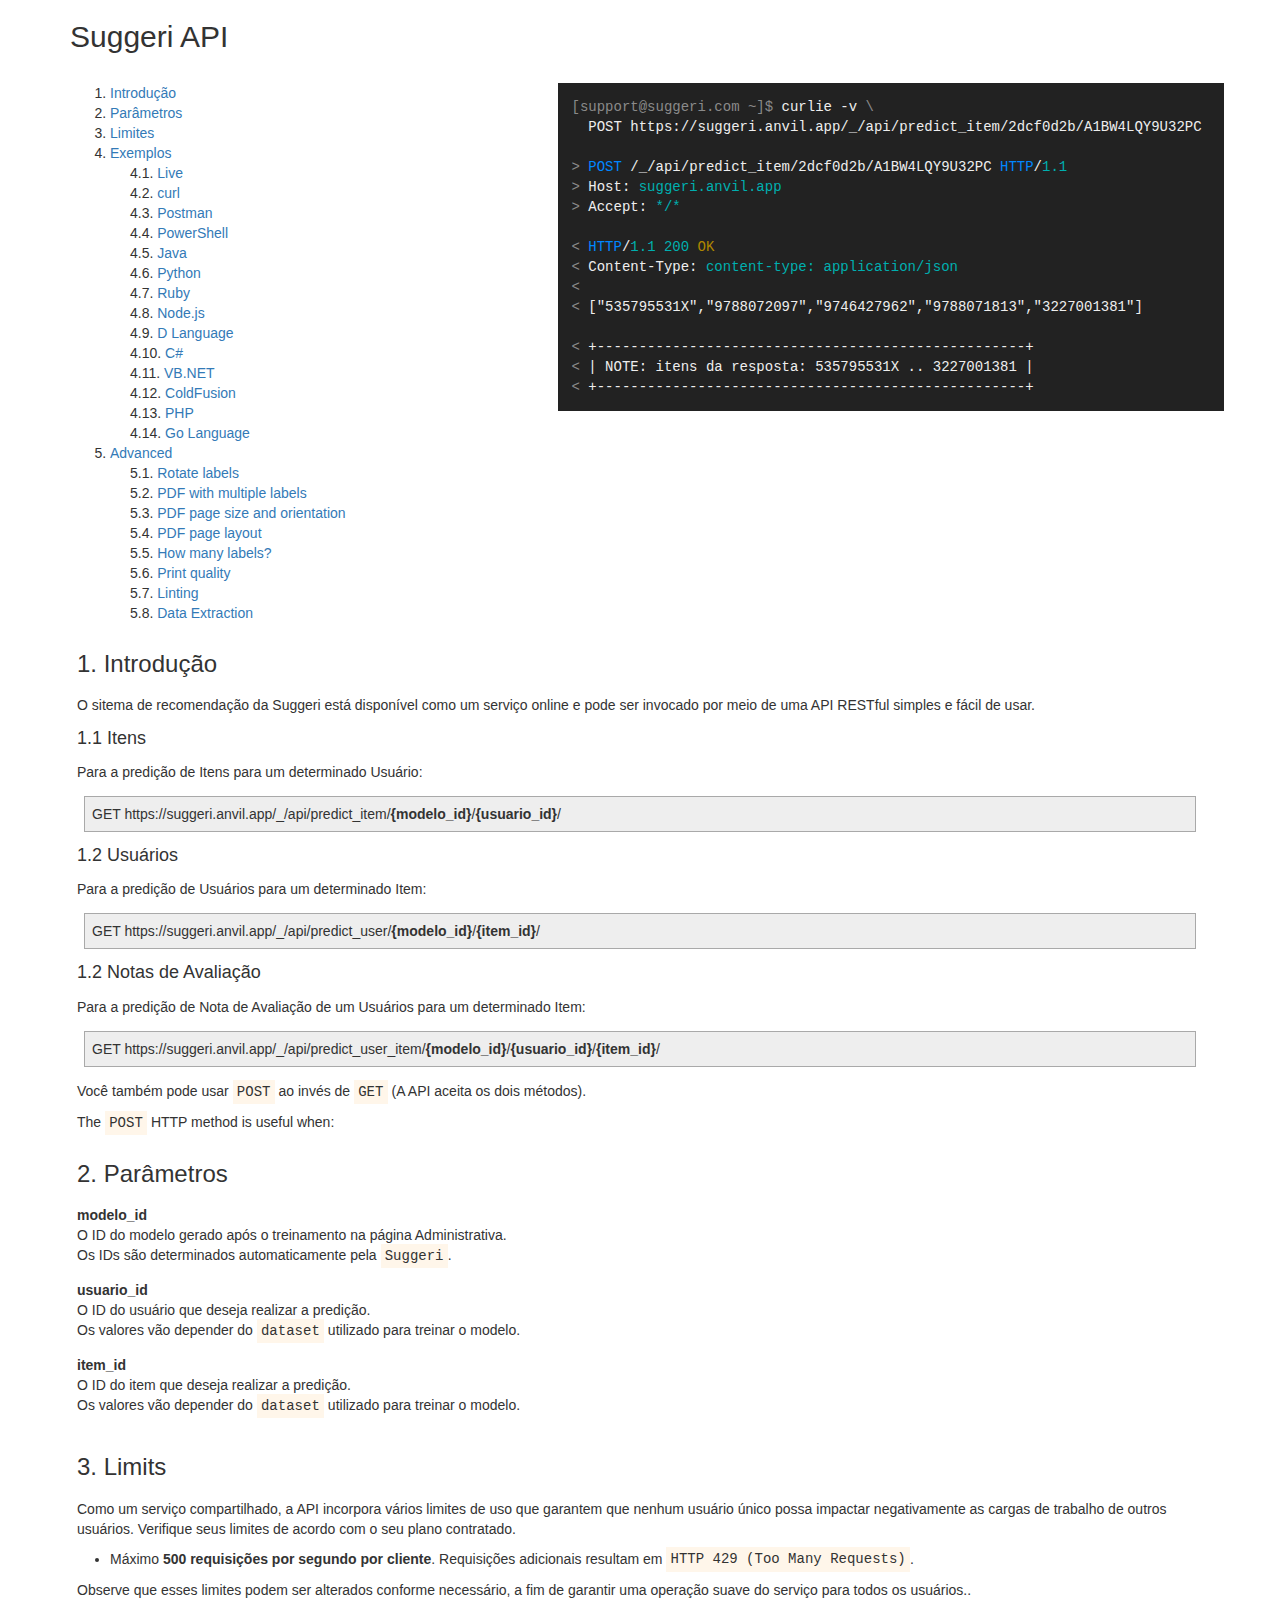
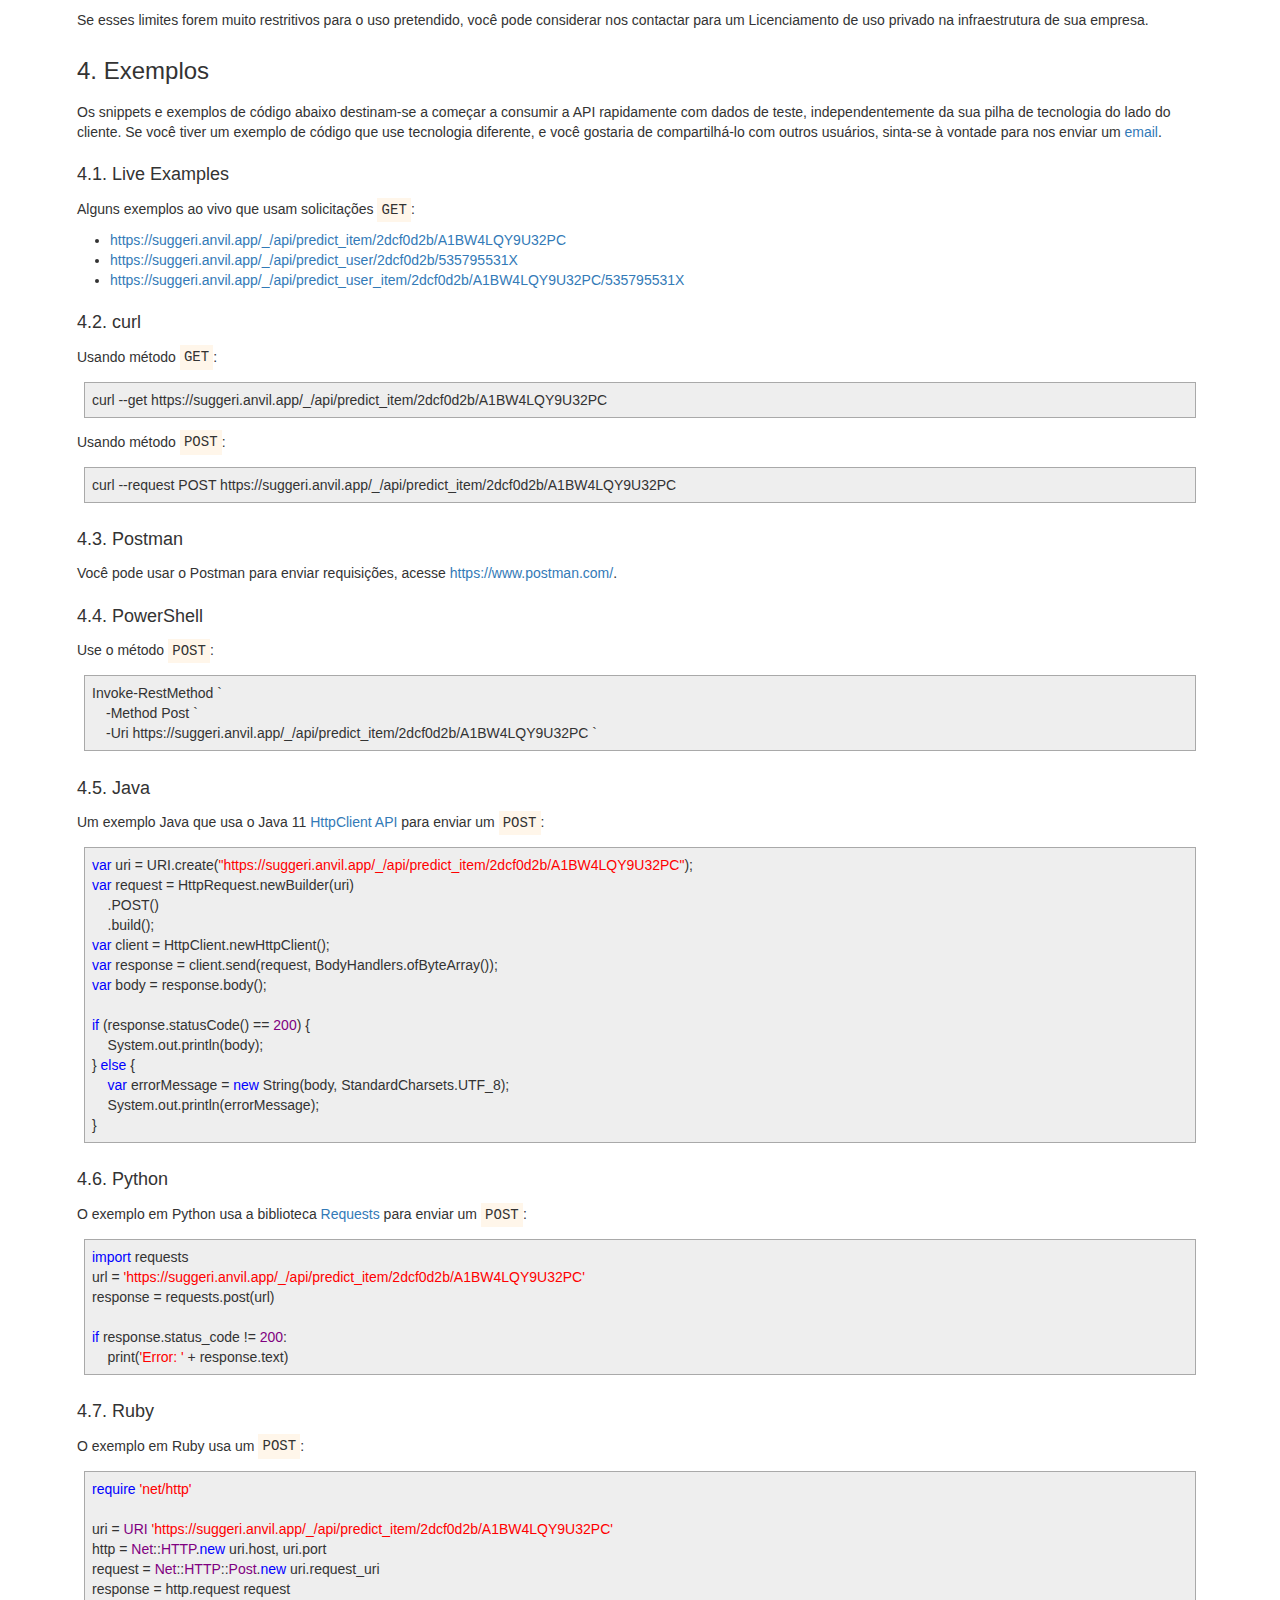
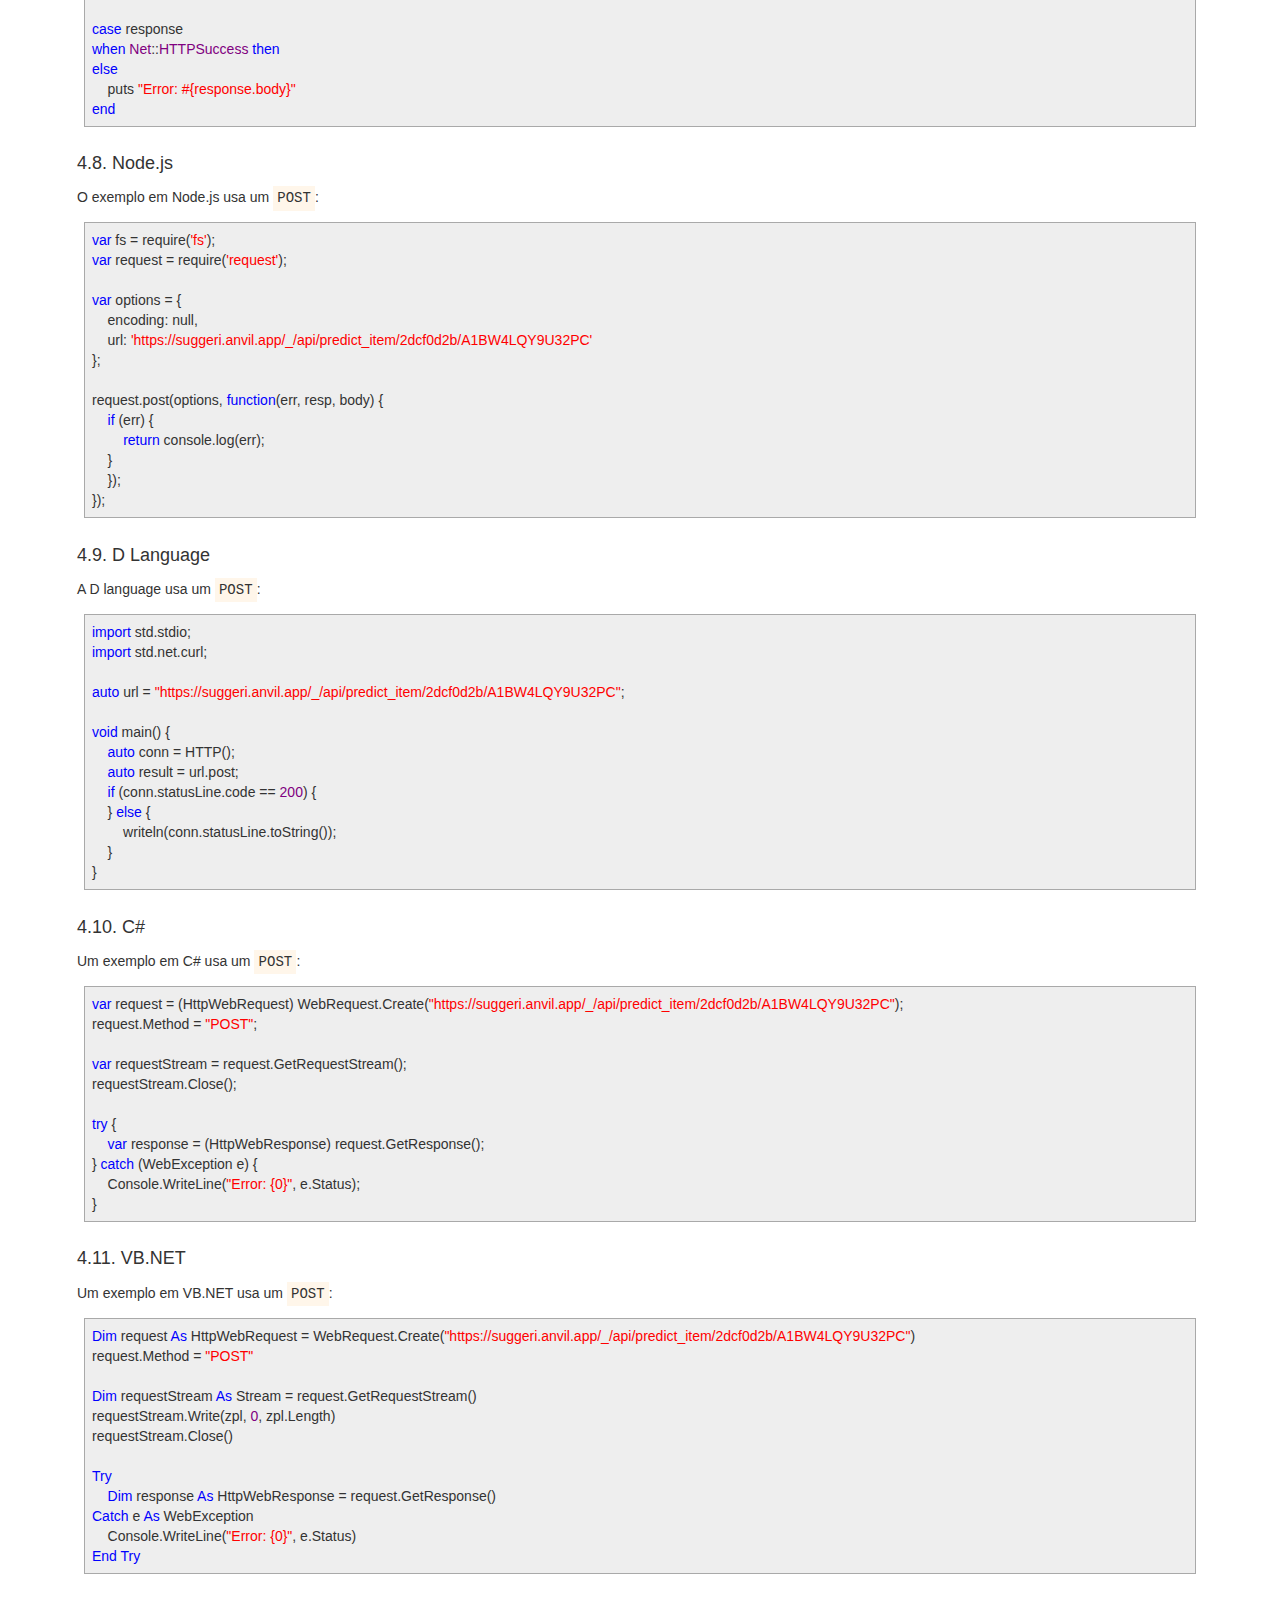
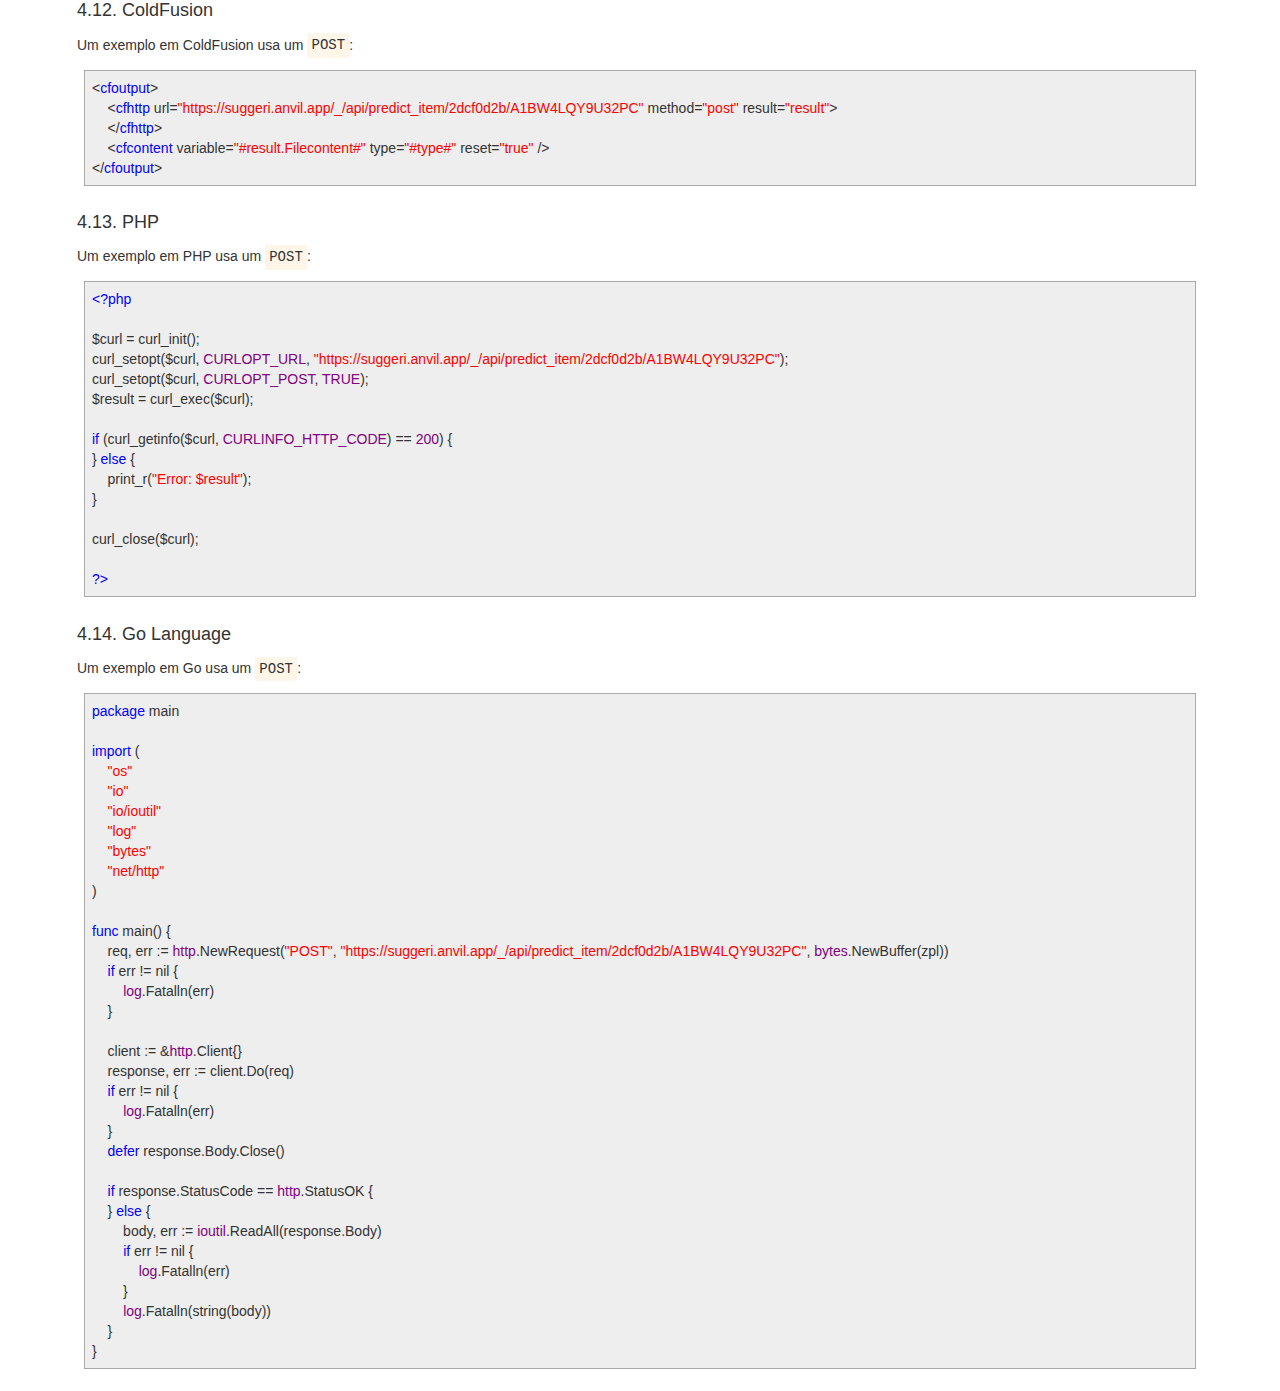
<file: api.html>
<!DOCTYPE html>
<html lang="en">
    <head>

        <meta charset="utf-8">
        <meta http-equiv="X-UA-Compatible" content="IE=edge">
        <meta name="viewport" content="width=device-width, initial-scale=1">
        <meta name="description" content="Online RESTful web service for easy conversion of ZPL code to PNG images or PDF files.">
        <link rel="icon" type="image/png" href="favicon.png">
        <title>Suggeri - API - Documentação</title>

        <!-- Font Awesome -->
        <link rel="stylesheet" href="https://cdnjs.cloudflare.com/ajax/libs/font-awesome/4.0.3/css/font-awesome.min.css">

        <!-- Bootstrap -->
        <link rel="stylesheet" href="https://stackpath.bootstrapcdn.com/bootstrap/3.4.1/css/bootstrap.min.css">

        <!-- Custom styling -->
        <style>
            #logo {
                margin-right: 0.2em;
            }
            a.navbar-brand {
                letter-spacing: 0.15em;
            }
            div.pull-left {
                padding-right: 1em;
            }
        </style>

<style>
    /* https://stackoverflow.com/questions/10405945/html-ordered-list-1-1-1-2-nested-counters-and-scope-not-working */
    ol {
        counter-reset: item;
    }
    ol > li {
        counter-increment: item;
    }
    ol ol > li {
        display: block;
    }
    ol ol > li:before {
        content: counters(item, ".") ". ";
        margin-left: -20px;
    }
    /* https://github.com/rs/curlie/blob/master/formatter/color.go */
    /* https://jonasjacek.github.io/colors/ */
    .console {
        color: #eee;
        background-color: #222;
        padding: 1em;
        font-family: monospace;
        white-space: nowrap;
        display: table; /* shrink width to size of contents */
    }
    .console .value  { color: #00afaf; }
    .console .status { color: #af8700; }
    .console .field  { color: #0087ff; }
    .console .faded  { color: #8a8a8a; }
    .code {
        margin: 1em;
        border: 1px solid darkgray;
        background-color: #eee;
        padding: 0.5em;
    }
    .code .string   { color: red;    }
    .code .comment  { color: green;  }
    .code .literal  { color: purple; }
    .code .constant { color: purple; }
    .code .keyword  { color: blue;   }
    .hanging-indent {
        padding-left: 1.5em;
        text-indent: -1em;
    }
    .tech {
        padding: 0.3em;
        font-family: monospace;
        background-color: #fff6ea;
    }
    dl dt:not(:first-child) {
        padding-top: 1em;
    }
    section {
        /* no collapsing margins */
        overflow: auto;
    }
    section > p, section > h2, section > h3, section > h4, section > dl {
        /* improves target animation look */
        margin-left: 7px;
        margin-right: 7px;
    }
    h2 {
        margin-bottom: 1em;
    }
    h3, h4 {
        margin-top: 0.75em;
        margin-bottom: 0.75em;
    }
    :target {
        animation: 2s highlightTarget cubic-bezier(0.3,0.9,0.4,0.9) 2 alternate;
    }
    @keyframes highlightTarget {
        from {                              }
        to   { background-color: peachpuff; }
    }
    section:last-of-type {
        /* a little space at the bottom of the page */
        margin-bottom: 2em;
    }
</style>
    </head>
    <body>


        <div class="container">

<div class="row">
    <div class="col-md-12">
        <h2>Suggeri API</h2>
    </div>
</div>
<div class="row">
    <div class="col-md-5">
        <ol>
            <li><a href="#intro">Introdução</a></li>
            <li><a href="#parameters">Parâmetros</a></li>
            <li><a href="#limits">Limites</a></li>
            <li><a href="#examples">Exemplos</a>
                <ol>
                    <li><a href="#live">Live</a></li>
                    <li><a href="#curl">curl</a></li>
                    <li><a href="#postman">Postman</a></li>
                    <li><a href="#posh">PowerShell</a></li>
                    <li><a href="#java">Java</a></li>
                    <li><a href="#python">Python</a></li>
                    <li><a href="#ruby">Ruby</a></li>
                    <li><a href="#node">Node.js</a></li>
                    <li><a href="#dlang">D Language</a></li>
                    <li><a href="#csharp">C#</a></li>
                    <li><a href="#vbnet">VB.NET</a></li>
                    <li><a href="#cf">ColdFusion</a></li>
                    <li><a href="#php">PHP</a></li>
                    <li><a href="#golang">Go Language</a></li>
                </ol>
            </li>
            <li><a href="#advanced">Advanced</a>
                <ol>
                    <li><a href="#rotation">Rotate labels</a></li>
                    <li><a href="#multiple">PDF with multiple labels</a></li>
                    <li><a href="#size">PDF page size and orientation</a></li>
                    <li><a href="#layout">PDF page layout</a></li>
                    <li><a href="#count">How many labels?</a></li>
                    <li><a href="#quality">Print quality</a></li>
                    <li><a href="#linting">Linting</a></li>
                    <li><a href="#data-extraction">Data Extraction</a></li>
                </ol>
            </li>
        </ol>
    </div>
    <div class="col-md-7">
        <div class="console">
            <span class="faded">[support@suggeri.com&nbsp;~]$</span>&nbsp;curlie&nbsp;-v&nbsp;<span class="faded">\</span><br>
            &nbsp;&nbsp;POST&nbsp;https://suggeri.anvil.app/_/api/predict_item/2dcf0d2b/A1BW4LQY9U32PC&nbsp;
            <br><br>
            <span class="faded">&gt;</span>&nbsp;<span class="field">POST</span>&nbsp;/_/api/predict_item/2dcf0d2b/A1BW4LQY9U32PC&nbsp;<span class="field">HTTP</span>/<span class="value">1.1</span><br>
            <span class="faded">&gt;</span>&nbsp;Host:&nbsp;<span class="value">suggeri.anvil.app</span><br>
            <span class="faded">&gt;</span>&nbsp;Accept:&nbsp;<span class="value">*/*</span><br>
            <br>
            <span class="faded">&lt;</span>&nbsp;<span class="field">HTTP</span>/<span class="value">1.1</span>&nbsp;<span class="value">200</span>&nbsp;<span class="status">OK</span><br>
            <span class="faded">&lt;</span>&nbsp;Content-Type:&nbsp;<span class="value">content-type: application/json</span><br>
            <span class="faded">&lt;</span><br>

            <span class="faded">&lt;</span>&nbsp;["535795531X","9788072097","9746427962","9788071813","3227001381"]<br><br>

            <span class="faded">&lt;</span>&nbsp;+---------------------------------------------------+<br>
            <span class="faded">&lt;</span>&nbsp;|&nbsp;NOTE:&nbsp;itens da resposta: 535795531X .. 3227001381 |<br>
            <span class="faded">&lt;</span>&nbsp;+---------------------------------------------------+<br>
        </div>
    </div>
</div>
<div class="row">
    <div class="col-md-12">
        <section id="intro">
        <h3>1. Introdução</h3>
        <p>O sitema de recomendação da Suggeri está disponível como um serviço online e pode ser invocado por meio de uma API RESTful simples e fácil de usar.</p>
        <h4>1.1 Itens</h4>
        <p>Para a predição de Itens para um determinado Usuário:</p>
        <p class="code">GET https://suggeri.anvil.app/_/api/predict_item/<b>{modelo_id}</b>/<b>{usuario_id}</b>/</p>
        <h4>1.2 Usuários</h4>
        <p>Para a predição de Usuários para um determinado Item:</p>
        <p class="code">GET https://suggeri.anvil.app/_/api/predict_user/<b>{modelo_id}</b>/<b>{item_id}</b>/</p>
        <h4>1.2 Notas de Avaliação</h4>
        <p>Para a predição de Nota de Avaliação de um Usuários para um determinado Item:</p>
        <p class="code">GET https://suggeri.anvil.app/_/api/predict_user_item/<b>{modelo_id}</b>/<b>{usuario_id}</b>/<b>{item_id}</b>/</p>
        <p>Você também pode usar <span class="tech">POST</span> ao invés de <span class="tech">GET</span> (A API aceita os dois métodos).</p>
        <p>The <span class="tech">POST</span> HTTP method is useful when:</p>
        </section>
        <section id="parameters">
        <h3>2. Parâmetros</h3>
        <dl>
            <dt>modelo_id</dt>
            <dd>O ID do modelo gerado após o treinamento na página Administrativa.<br>
                Os IDs são determinados automaticamente pela <span class="tech">Suggeri</span>.</dd>
            <dt>usuario_id</dt>
            <dd>O ID do usuário que deseja realizar a predição.<br>
                Os valores vão depender do <span class="tech">dataset</span> utilizado para treinar o modelo.</dd>
            <dt>item_id</dt>
            <dd>O ID do item que deseja realizar a predição.<br>
                Os valores vão depender do <span class="tech">dataset</span> utilizado para treinar o modelo.</dd>
        </dl>
        </section>
        <section id="limits">
        <h3>3. Limits</h3>
        <p>Como um serviço compartilhado, a API incorpora vários limites de uso que garantem que nenhum usuário único possa impactar negativamente as cargas de trabalho de outros usuários. Verifique seus limites de acordo com o seu plano contratado.</p>
        <ul>
            <li>Máximo <b>500 requisições por segundo por cliente</b>. Requisições adicionais resultam em <span class="tech">HTTP 429 (Too Many Requests)</span>.</li>
        </ul>
        <p>Observe que esses limites podem ser alterados conforme necessário, a fim de garantir uma operação suave do serviço para todos os usuários..</p>
        <p>Se esses limites forem muito restritivos para o uso pretendido, você pode considerar nos contactar para um Licenciamento de uso privado na infraestrutura de sua empresa.</p>
        </section>
        <section id="examples">
        <h3>4. Exemplos</h3>
        <p>Os snippets e exemplos de código abaixo destinam-se a começar a consumir a API rapidamente com dados de teste, 
            independentemente da sua pilha de tecnologia do lado do cliente. 
            Se você tiver um exemplo de código que use tecnologia diferente, e você gostaria de compartilhá-lo com outros usuários, 
            sinta-se à vontade para nos enviar um <a href="mailto:ronivaldo@gmail.com">email</a>.</p>
        </section>
        <section id="live">
        <h4>4.1. Live Examples</h4>
        <p>Alguns exemplos ao vivo que usam solicitações <span class="tech">GET</span>:</p>
        <ul>
            <li><a href="https://suggeri.anvil.app/_/api/predict_item/2dcf0d2b/A1BW4LQY9U32PC" target="_blank">https://suggeri.anvil.app/_/api/predict_item/2dcf0d2b/A1BW4LQY9U32PC</a></li>
            <li><a href="https://suggeri.anvil.app/_/api/predict_user/2dcf0d2b/535795531X" target="_blank">https://suggeri.anvil.app/_/api/predict_user/2dcf0d2b/535795531X</a></li>
            <li><a href="https://suggeri.anvil.app/_/api/predict_user_item/2dcf0d2b/A1BW4LQY9U32PC/535795531X" target="_blank">https://suggeri.anvil.app/_/api/predict_user_item/2dcf0d2b/A1BW4LQY9U32PC/535795531X</a></li>
            
        </ul>
        </section>
        <section id="curl">
        <h4>4.2. curl</h4>
            <p>Usando método <span class="tech">GET</span>:</p>
            <p class="code">curl --get https://suggeri.anvil.app/_/api/predict_item/2dcf0d2b/A1BW4LQY9U32PC</p>
            <p>Usando método <span class="tech">POST</span>:</p>
            <p class="code">curl --request POST https://suggeri.anvil.app/_/api/predict_item/2dcf0d2b/A1BW4LQY9U32PC</p>
        </section>
        <section id="postman">
        <h4>4.3. Postman</h4>
        <p>Você pode usar o Postman para enviar requisições, acesse <a href="https://www.postman.com/">https://www.postman.com/</a>.</p>
        </section>
        <section id="posh">
        <h4>4.4. PowerShell</h4>
            <p>Use o método <span class="tech">POST</span>:</p>
            <p class="code hanging-indent">Invoke-RestMethod `<br>
                -Method Post `<br>
                -Uri https://suggeri.anvil.app/_/api/predict_item/2dcf0d2b/A1BW4LQY9U32PC `</p>
        </section>
        <section id="java">
        <h4>4.5. Java</h4>
        <p>Um exemplo Java que usa o Java 11 <a href="https://docs.oracle.com/en/java/javase/11/docs/api/java.net.http/java/net/http/HttpClient.html">HttpClient API</a> para enviar um <span class="tech">POST</span>:</p>
        <p class="code">
            <span class="keyword">var</span> uri = URI.create(<span class="string">"https://suggeri.anvil.app/_/api/predict_item/2dcf0d2b/A1BW4LQY9U32PC"</span>);<br>
            <span class="keyword">var</span> request = HttpRequest.newBuilder(uri)<br>
            &nbsp;&nbsp;&nbsp;&nbsp;.POST()<br>
            &nbsp;&nbsp;&nbsp;&nbsp;.build();<br>
            <span class="keyword">var</span> client = HttpClient.newHttpClient();<br>
            <span class="keyword">var</span> response = client.send(request, BodyHandlers.ofByteArray());<br>
            <span class="keyword">var</span> body = response.body();<br>
            <br>
            <span class="keyword">if</span> (response.statusCode() == <span class="literal">200</span>) {<br>
            &nbsp;&nbsp;&nbsp;&nbsp;System.out.println(body);<br>
            } <span class="keyword">else</span> {<br>
            &nbsp;&nbsp;&nbsp;&nbsp;<span class="keyword">var</span> errorMessage = <span class="keyword">new</span> String(body, StandardCharsets.UTF_8);<br>
            &nbsp;&nbsp;&nbsp;&nbsp;System.out.println(errorMessage);<br>
            }<br>
        </p>
        </section>
        <section id="python">
        <h4>4.6. Python</h4>
        <p>O exemplo em Python usa a biblioteca <a href="http://docs.python-requests.org/">Requests</a> para enviar um <span class="tech">POST</span>:</p>
        <p class="code">
            <span class="keyword">import</span> requests<br>
            url = <span class="string">'https://suggeri.anvil.app/_/api/predict_item/2dcf0d2b/A1BW4LQY9U32PC'</span><br>
            response = requests.post(url)<br>
            <br>
            <span class="keyword">if</span> response.status_code != <span class="literal">200</span>:<br>
            &nbsp;&nbsp;&nbsp;&nbsp;print(<span class="string">'Error: '</span> + response.text)<br>
        </p>
        </section>
        <section id="ruby">
        <h4>4.7. Ruby</h4>
        <p>O exemplo em Ruby usa um <span class="tech">POST</span>:</p>
        <p class="code">
            <span class="keyword">require</span> <span class="string">'net/http'</span><br>
            <br>
            uri = <span class="constant">URI</span> <span class="string">'https://suggeri.anvil.app/_/api/predict_item/2dcf0d2b/A1BW4LQY9U32PC'</span><br>
            http = <span class="constant">Net</span>::<span class="constant">HTTP</span>.<span class="keyword">new</span> uri.host, uri.port<br>
            request = <span class="constant">Net</span>::<span class="constant">HTTP</span>::<span class="constant">Post</span>.<span class="keyword">new</span> uri.request_uri<br>
            response = http.request request<br>
            <br>
            <span class="keyword">case</span> response<br>
            <span class="keyword">when</span> <span class="constant">Net</span>::<span class="constant">HTTPSuccess</span> <span class="keyword">then</span><br>
            <span class="keyword">else</span><br>
            &nbsp;&nbsp;&nbsp;&nbsp;puts <span class="string">"Error: #{response.body}"</span><br>
            <span class="keyword">end</span><br>
        </p>
        </section>
        <section id="node">
        <h4>4.8. Node.js</h4>
        <p>O exemplo em Node.js usa um <span class="tech">POST</span>:</p>
        <p class="code">
            <span class="keyword">var</span> fs = require(<span class="string">'fs'</span>);<br>
            <span class="keyword">var</span> request = require(<span class="string">'request'</span>);<br>
            <br>
            <span class="keyword">var</span> options = {<br>
            &nbsp;&nbsp;&nbsp;&nbsp;encoding: null,<br>
            &nbsp;&nbsp;&nbsp;&nbsp;url: <span class="string">'https://suggeri.anvil.app/_/api/predict_item/2dcf0d2b/A1BW4LQY9U32PC'</span><br>
            };<br>
            <br>
            request.post(options, <span class="keyword">function</span>(err, resp, body) {<br>
            &nbsp;&nbsp;&nbsp;&nbsp;<span class="keyword">if</span> (err) {<br>
            &nbsp;&nbsp;&nbsp;&nbsp;&nbsp;&nbsp;&nbsp;&nbsp;<span class="keyword">return</span> console.log(err);<br>
            &nbsp;&nbsp;&nbsp;&nbsp;}<br>
            &nbsp;&nbsp;&nbsp;&nbsp;});<br>
            });<br>
        </p>
        </section>
        <section id="dlang">
        <h4>4.9. D Language</h4>
        <p>A D language usa um <span class="tech">POST</span>:</p>
        <p class="code">
            <span class="keyword">import</span> std.stdio;<br>
            <span class="keyword">import</span> std.net.curl;<br>
            <br>
            <span class="keyword">auto</span> url = <span class="string">"https://suggeri.anvil.app/_/api/predict_item/2dcf0d2b/A1BW4LQY9U32PC"</span>;<br>
            <br>
            <span class="keyword">void</span> main() {<br>
            &nbsp;&nbsp;&nbsp;&nbsp;<span class="keyword">auto</span> conn = HTTP();<br>
            &nbsp;&nbsp;&nbsp;&nbsp;<span class="keyword">auto</span> result = url.post;<br>
            &nbsp;&nbsp;&nbsp;&nbsp;<span class="keyword">if</span> (conn.statusLine.code == <span class="literal">200</span>) {<br>
            &nbsp;&nbsp;&nbsp;&nbsp;} <span class="keyword">else</span> {<br>
            &nbsp;&nbsp;&nbsp;&nbsp;&nbsp;&nbsp;&nbsp;&nbsp;writeln(conn.statusLine.toString());<br>
            &nbsp;&nbsp;&nbsp;&nbsp;}<br>
            }<br>
        </p>
        </section>
        <section id="csharp">
        <h4>4.10. C# </h4>
        <p>Um exemplo em C# usa um <span class="tech">POST</span>:</p>
        <p class="code">
            <span class="keyword">var</span> request = (HttpWebRequest) WebRequest.Create(<span class="string">"https://suggeri.anvil.app/_/api/predict_item/2dcf0d2b/A1BW4LQY9U32PC"</span>);<br>
            request.Method = <span class="string">"POST"</span>;<br>
            <br>
            <span class="keyword">var</span> requestStream = request.GetRequestStream();<br>
            requestStream.Close();<br>
            <br>
            <span class="keyword">try</span> {<br>
            &nbsp;&nbsp;&nbsp;&nbsp;<span class="keyword">var</span> response = (HttpWebResponse) request.GetResponse();<br>
            } <span class="keyword">catch</span> (WebException e) {<br>
            &nbsp;&nbsp;&nbsp;&nbsp;Console.WriteLine(<span class="string">"Error: {0}"</span>, e.Status);<br>
            }<br>
        </p>
        </section>
        <section id="vbnet">
        <h4>4.11. VB.NET</h4>
        <p>Um exemplo em VB.NET usa um <span class="tech">POST</span>:</p>
        <p class="code">
            <span class="keyword">Dim</span> request <span class="keyword">As</span> HttpWebRequest = WebRequest.Create(<span class="string">"https://suggeri.anvil.app/_/api/predict_item/2dcf0d2b/A1BW4LQY9U32PC"</span>)<br>
            request.Method = <span class="string">"POST"</span><br>
            <br>
            <span class="keyword">Dim</span> requestStream <span class="keyword">As</span> Stream = request.GetRequestStream()<br>
            requestStream.Write(zpl, <span class="literal">0</span>, zpl.Length)<br>
            requestStream.Close()<br>
            <br>
            <span class="keyword">Try</span><br>
            &nbsp;&nbsp;&nbsp;&nbsp;<span class="keyword">Dim</span> response <span class="keyword">As</span> HttpWebResponse = request.GetResponse()<br>
            <span class="keyword">Catch</span> e <span class="keyword">As</span> WebException<br>
            &nbsp;&nbsp;&nbsp;&nbsp;Console.WriteLine(<span class="string">"Error: {0}"</span>, e.Status)<br>
            <span class="keyword">End</span> <span class="keyword">Try</span><br>
        </p>
        </section>
        <section id="cf">
        <h4>4.12. ColdFusion</h4>
        <p>Um exemplo em ColdFusion usa um <span class="tech">POST</span>:</p>
        <p class="code">
            &lt;<span class="keyword">cfoutput</span>&gt;<br>
            &nbsp;&nbsp;&nbsp;&nbsp;&lt;<span class="keyword">cfhttp</span> url=<span class="string">"https://suggeri.anvil.app/_/api/predict_item/2dcf0d2b/A1BW4LQY9U32PC"</span> method=<span class="string">"post"</span> result=<span class="string">"result"</span>&gt;<br>
            &nbsp;&nbsp;&nbsp;&nbsp;&lt;/<span class="keyword">cfhttp</span>&gt;<br>
            &nbsp;&nbsp;&nbsp;&nbsp;&lt;<span class="keyword">cfcontent</span> variable=<span class="string">"#result.Filecontent#"</span> type=<span class="string">"#type#"</span> reset=<span class="string">"true"</span> /&gt;<br>
            &lt;/<span class="keyword">cfoutput</span>&gt;<br>
        </p>
        </section>
        <section id="php">
        <h4>4.13. PHP</h4>
        <p>Um exemplo em PHP usa um <span class="tech">POST</span>:</p>
        <p class="code">
            <span class="keyword">&lt;?php</span><br>
            <br>
            $curl = curl_init();<br>
            curl_setopt($curl, <span class="constant">CURLOPT_URL</span>, <span class="string">"https://suggeri.anvil.app/_/api/predict_item/2dcf0d2b/A1BW4LQY9U32PC"</span>);<br>
            curl_setopt($curl, <span class="constant">CURLOPT_POST</span>, <span class="constant">TRUE</span>);<br>
            $result = curl_exec($curl);<br>
            <br>
            <span class="keyword">if</span> (curl_getinfo($curl, <span class="constant">CURLINFO_HTTP_CODE</span>) == <span class="literal">200</span>) {<br>
            } <span class="keyword">else</span> {<br>
            &nbsp;&nbsp;&nbsp;&nbsp;print_r(<span class="string">"Error: $result"</span>);<br>
            }<br>
            <br>
            curl_close($curl);<br>
            <br>
            <span class="keyword">?&gt;</span><br>
        </p>
        </section>
        <section id="golang">
        <h4>4.14. Go Language</h4>
        <p>Um exemplo em Go usa um <span class="tech">POST</span>:</p>
        <p class="code">
            <span class="keyword">package</span> main<br>
            <br>
            <span class="keyword">import</span> (<br>
            &nbsp;&nbsp;&nbsp;&nbsp;<span class="string">"os"</span><br>
            &nbsp;&nbsp;&nbsp;&nbsp;<span class="string">"io"</span><br>
            &nbsp;&nbsp;&nbsp;&nbsp;<span class="string">"io/ioutil"</span><br>
            &nbsp;&nbsp;&nbsp;&nbsp;<span class="string">"log"</span><br>
            &nbsp;&nbsp;&nbsp;&nbsp;<span class="string">"bytes"</span><br>
            &nbsp;&nbsp;&nbsp;&nbsp;<span class="string">"net/http"</span><br>
            )<br>
            <br>
            <span class="keyword">func</span> main() {<br>
            &nbsp;&nbsp;&nbsp;&nbsp;req, err := <span class="constant">http</span>.NewRequest(<span class="string">"POST"</span>, <span class="string">"https://suggeri.anvil.app/_/api/predict_item/2dcf0d2b/A1BW4LQY9U32PC"</span>, <span class="constant">bytes</span>.NewBuffer(zpl))<br>
            &nbsp;&nbsp;&nbsp;&nbsp;<span class="keyword">if</span> err != nil {<br>
            &nbsp;&nbsp;&nbsp;&nbsp;&nbsp;&nbsp;&nbsp;&nbsp;<span class="constant">log</span>.Fatalln(err)<br>
            &nbsp;&nbsp;&nbsp;&nbsp;}<br>
            <br>
            &nbsp;&nbsp;&nbsp;&nbsp;client := &<span class="constant">http</span>.Client{}<br>
            &nbsp;&nbsp;&nbsp;&nbsp;response, err := client.Do(req)<br>
            &nbsp;&nbsp;&nbsp;&nbsp;<span class="keyword">if</span> err != nil {<br>
            &nbsp;&nbsp;&nbsp;&nbsp;&nbsp;&nbsp;&nbsp;&nbsp;<span class="constant">log</span>.Fatalln(err)<br>
            &nbsp;&nbsp;&nbsp;&nbsp;}<br>
            &nbsp;&nbsp;&nbsp;&nbsp;<span class="keyword">defer</span> response.Body.Close()<br>
            <br>
            &nbsp;&nbsp;&nbsp;&nbsp;<span class="keyword">if</span> response.StatusCode == <span class="constant">http</span>.StatusOK {<br>

                &nbsp;&nbsp;&nbsp;&nbsp;} <span class="keyword">else</span> {<br>
            &nbsp;&nbsp;&nbsp;&nbsp;&nbsp;&nbsp;&nbsp;&nbsp;body, err := <span class="constant">ioutil</span>.ReadAll(response.Body)<br>
            &nbsp;&nbsp;&nbsp;&nbsp;&nbsp;&nbsp;&nbsp;&nbsp;<span class="keyword">if</span> err != nil {<br>
            &nbsp;&nbsp;&nbsp;&nbsp;&nbsp;&nbsp;&nbsp;&nbsp;&nbsp;&nbsp;&nbsp;&nbsp;<span class="constant">log</span>.Fatalln(err)<br>
            &nbsp;&nbsp;&nbsp;&nbsp;&nbsp;&nbsp;&nbsp;&nbsp;}<br>
            &nbsp;&nbsp;&nbsp;&nbsp;&nbsp;&nbsp;&nbsp;&nbsp;<span class="constant">log</span>.Fatalln(string(body))<br>
            &nbsp;&nbsp;&nbsp;&nbsp;}<br>
            }<br>
        </p>
        </section>
    </div>
</div>
        </div>

    </body>
</html>
</file>
